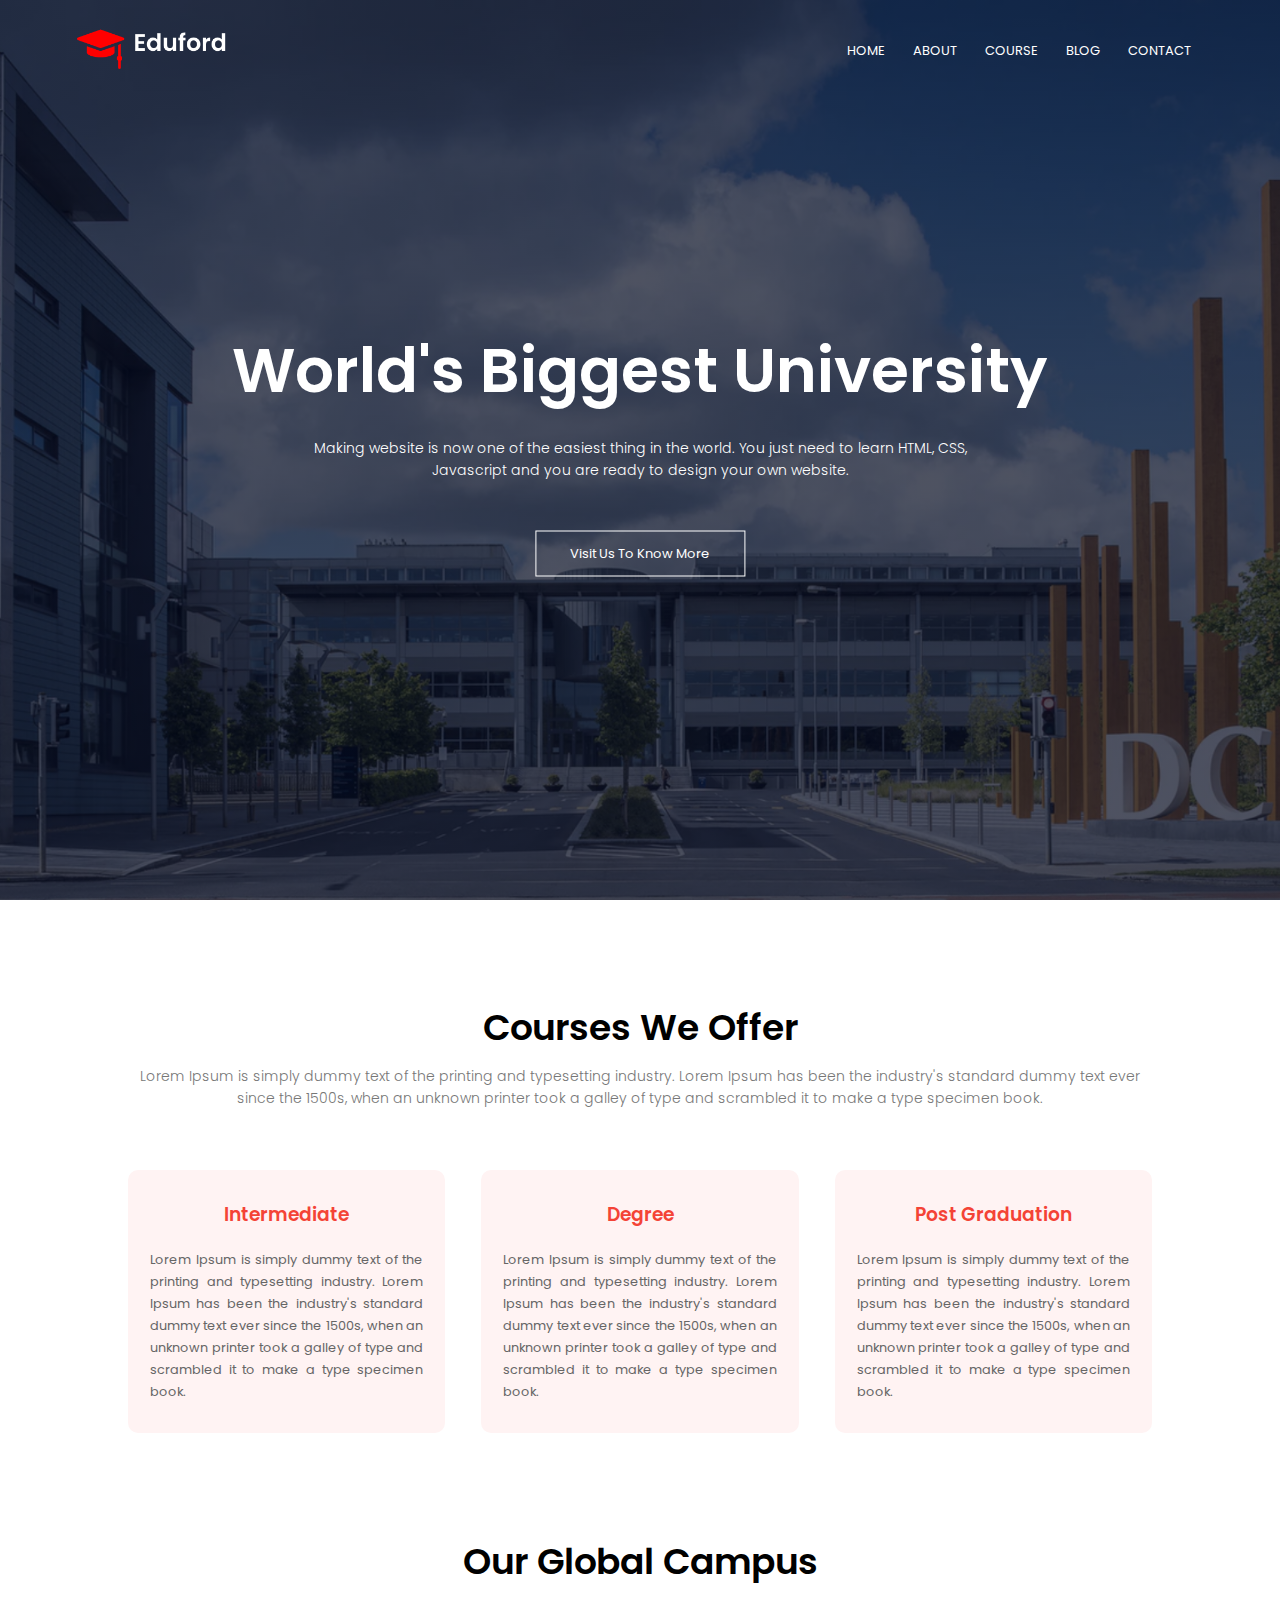
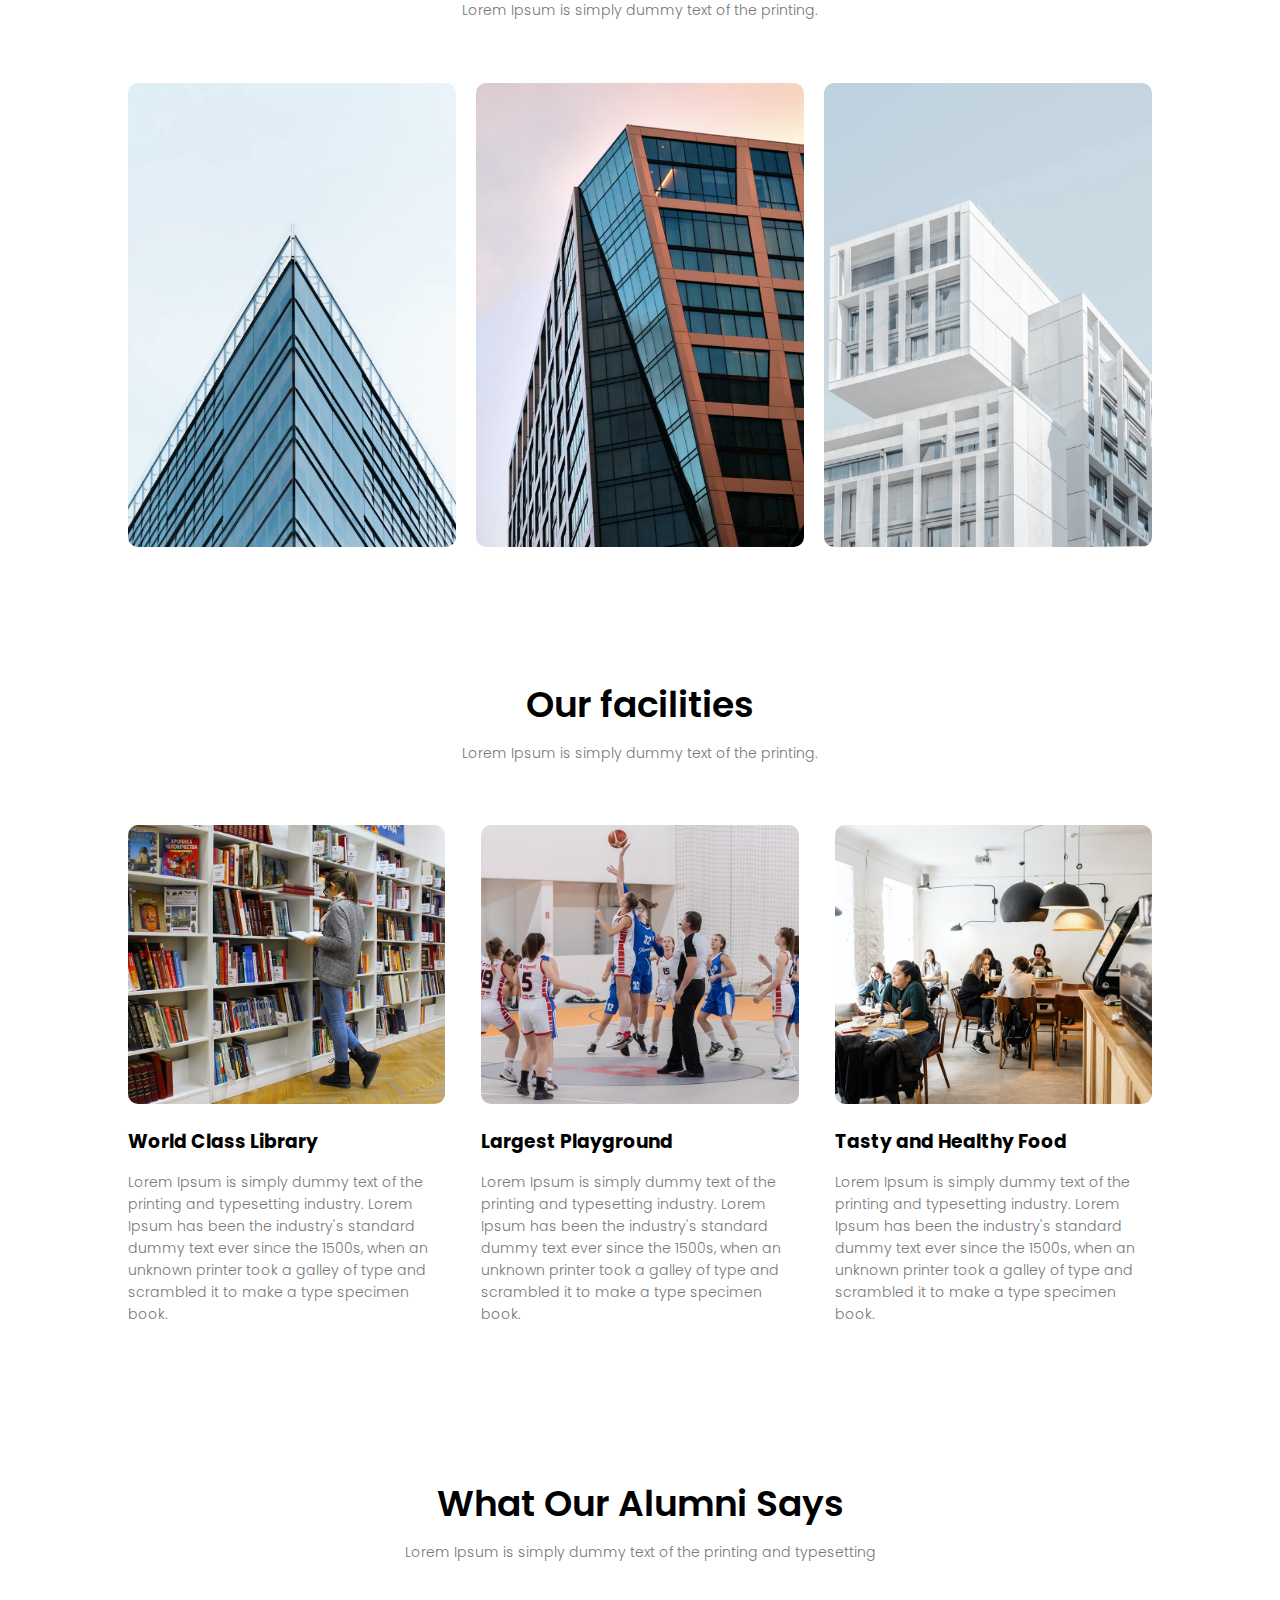
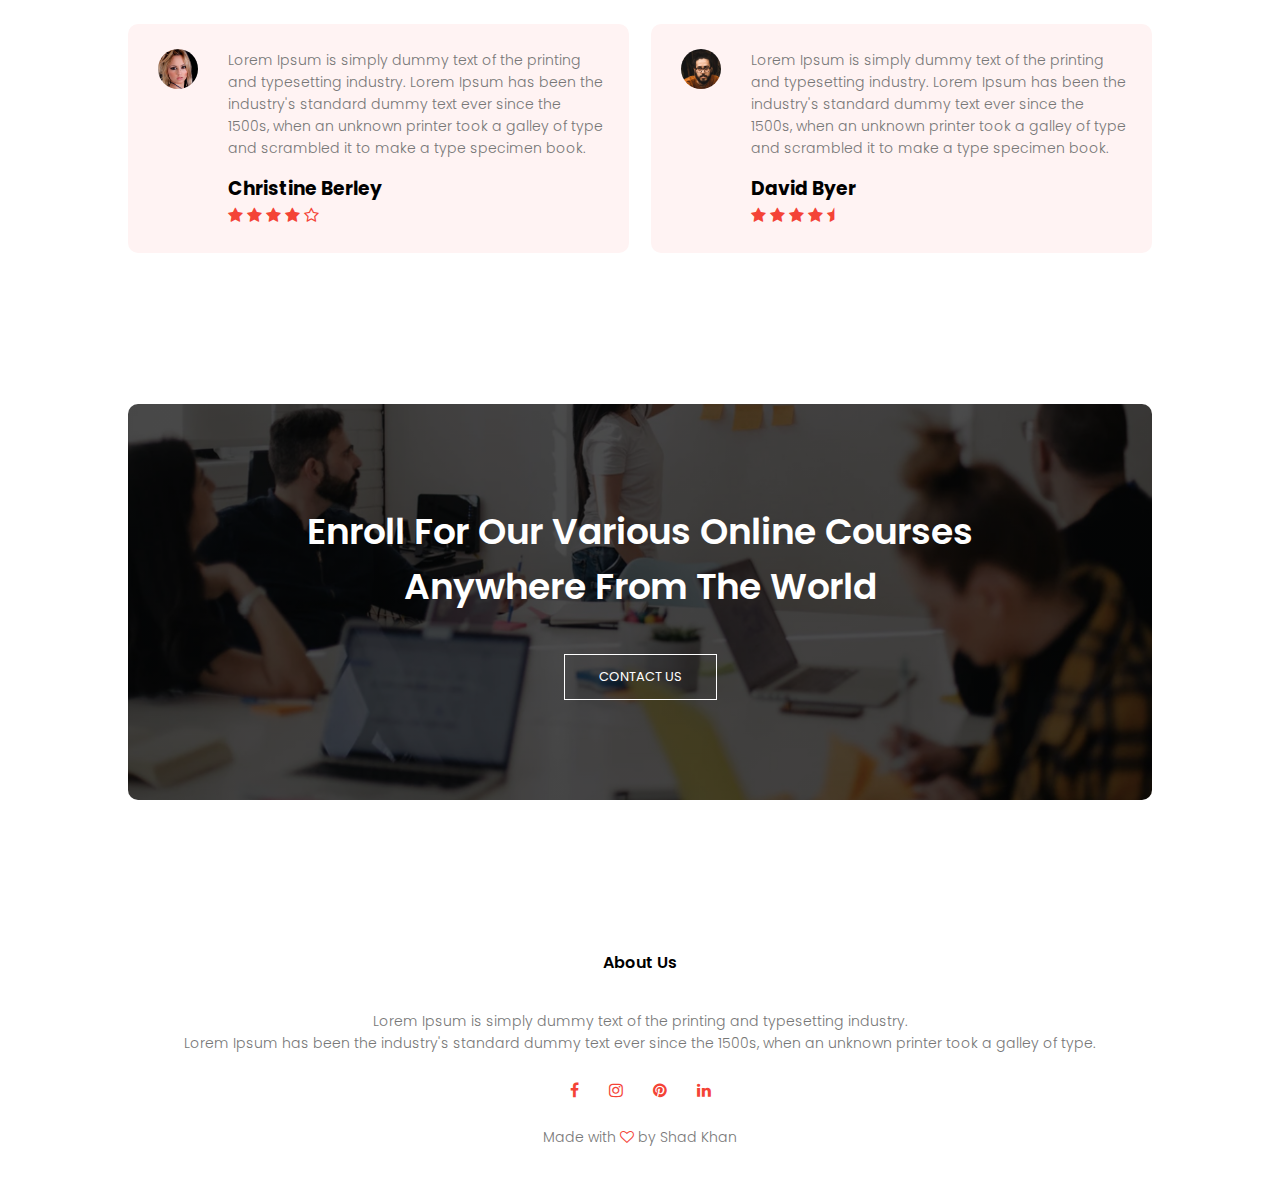
<file: index.html>
<!DOCTYPE html>
<html lang="en">
  <head>
    <meta charset="UTF-8" />
    <meta http-equiv="X-UA-Compatible" content="IE=edge" />
    <meta name="viewport" content="width=device-width, initial-scale=1.0" />
    <title>University Website Design - Easy Tutorials</title>
    <link rel="stylesheet" href="style.css" />
    <link rel="preconnect" href="https://fonts.googleapis.com" />
    <link rel="preconnect" href="https://fonts.gstatic.com" crossorigin />
    <link href="https://fonts.googleapis.com/css2?family=Poppins:wght@100;200;300;400;600;700&display=swap" rel="stylesheet" />
    <link rel="stylesheet" href="https://cdnjs.cloudflare.com/ajax/libs/font-awesome/4.7.0/css/font-awesome.css" />
  </head>
  <body>
    <section class="header">
      <nav>
        <a href="index.html">
          <img src="images/logo.png" alt="" />
        </a>
        <div class="nav-links" id="navLinks">
          <i class="fa fa-times" onclick="hideMenu()"></i>
          <ul>
            <li><a href="index.html">HOME</a></li>
            <li><a href="about.html">ABOUT</a></li>
            <li><a href="course.html">COURSE</a></li>
            <li><a href="blogs.html">BLOG</a></li>
            <li><a href="contact.html">CONTACT</a></li>
          </ul>
        </div>
        <i class="fa fa-bars" onclick="showMenu()"></i>
      </nav>
      <div class="text-box">
        <h1>World's Biggest University</h1>
        <p>
          Making website is now one of the easiest thing in the world. You just need to learn HTML, CSS, <br />
          Javascript and you are ready to design your own website.
        </p>
        <a href="" class="hero-btn">Visit Us To Know More</a>
      </div>
    </section>

    <!------------ COURSE SECTION --------------->

    <section class="course">
      <h1>Courses We Offer</h1>
      <p>Lorem Ipsum is simply dummy text of the printing and typesetting industry. Lorem Ipsum has been the industry's standard dummy text ever since the 1500s, when an unknown printer took a galley of type and scrambled it to make a type specimen book.</p>

      <div class="row">
        <div class="course-col">
          <h3>Intermediate</h3>
          <p>Lorem Ipsum is simply dummy text of the printing and typesetting industry. Lorem Ipsum has been the industry's standard dummy text ever since the 1500s, when an unknown printer took a galley of type and scrambled it to make a type specimen book.</p>
        </div>
        <div class="course-col">
          <h3>Degree</h3>
          <p>Lorem Ipsum is simply dummy text of the printing and typesetting industry. Lorem Ipsum has been the industry's standard dummy text ever since the 1500s, when an unknown printer took a galley of type and scrambled it to make a type specimen book.</p>
        </div>
        <div class="course-col">
          <h3>Post Graduation</h3>
          <p>Lorem Ipsum is simply dummy text of the printing and typesetting industry. Lorem Ipsum has been the industry's standard dummy text ever since the 1500s, when an unknown printer took a galley of type and scrambled it to make a type specimen book.</p>
        </div>
      </div>
    </section>

    <!----------CAMPUS---------->
    <section class="campus">
      <h1>Our Global Campus</h1>
      <p>Lorem Ipsum is simply dummy text of the printing.</p>

      <div class="row">
        <div class="campus-col">
          <img src="images/london.png" alt="Our Campus" />
          <div class="layer">
            <h3>LONDON</h3>
          </div>
        </div>
        <div class="campus-col">
          <img src="images/newyork.png" alt="Our Campus" />
          <div class="layer">
            <h3>NEW YORK</h3>
          </div>
        </div>
        <div class="campus-col">
          <img src="images/washington.png" alt="Our Campus" />
          <div class="layer">
            <h3>WASHINGTON</h3>
          </div>
        </div>
      </div>
    </section>

    <!-- ------Facilities------- -->

    <section class="facilities">
      <h1>Our facilities</h1>
      <p>Lorem Ipsum is simply dummy text of the printing.</p>
      <div class="row">
        <div class="facilities-col">
          <img src="images/library.png" alt="Our facilities" />
          <h3>World Class Library</h3>
          <p>Lorem Ipsum is simply dummy text of the printing and typesetting industry. Lorem Ipsum has been the industry's standard dummy text ever since the 1500s, when an unknown printer took a galley of type and scrambled it to make a type specimen book.</p>
        </div>
        <div class="facilities-col">
          <img src="images/basketball.png" alt="Our facilities" />
          <h3>Largest Playground</h3>
          <p>Lorem Ipsum is simply dummy text of the printing and typesetting industry. Lorem Ipsum has been the industry's standard dummy text ever since the 1500s, when an unknown printer took a galley of type and scrambled it to make a type specimen book.</p>
        </div>
        <div class="facilities-col">
          <img src="images/cafeteria.png" alt="Our facilities" />
          <h3>Tasty and Healthy Food</h3>
          <p>Lorem Ipsum is simply dummy text of the printing and typesetting industry. Lorem Ipsum has been the industry's standard dummy text ever since the 1500s, when an unknown printer took a galley of type and scrambled it to make a type specimen book.</p>
        </div>
      </div>
    </section>

    <!-- -----testimonials------- -->

    <section class="testimonials">
      <h1>What Our Alumni Says</h1>
      <p>Lorem Ipsum is simply dummy text of the printing and typesetting</p>

      <div class="row">
        <div class="testimonial-col">
          <img src="images/user1.jpg" alt="our alumnii" />
          <div>
            <p>Lorem Ipsum is simply dummy text of the printing and typesetting industry. Lorem Ipsum has been the industry's standard dummy text ever since the 1500s, when an unknown printer took a galley of type and scrambled it to make a type specimen book.</p>
            <h3>Christine Berley</h3>
            <i class="fa fa-star"></i>
            <i class="fa fa-star"></i>
            <i class="fa fa-star"></i>
            <i class="fa fa-star"></i>
            <i class="fa fa-star-o"></i>
          </div>
        </div>
        <div class="testimonial-col">
          <img src="images/user2.jpg" alt="our alumnii" />
          <div>
            <p>Lorem Ipsum is simply dummy text of the printing and typesetting industry. Lorem Ipsum has been the industry's standard dummy text ever since the 1500s, when an unknown printer took a galley of type and scrambled it to make a type specimen book.</p>
            <h3>David Byer</h3>
            <i class="fa fa-star"></i>
            <i class="fa fa-star"></i>
            <i class="fa fa-star"></i>
            <i class="fa fa-star"></i>
            <i class="fa fa-star-half"></i>
          </div>
        </div>
      </div>
    </section>

    <!-- --------Call To Action--------- -->

    <section class="cta">
      <h1>
        Enroll For Our Various Online Courses <br />
        Anywhere From The World
      </h1>
      <a href="" class="hero-btn">CONTACT US</a>
    </section>

    <!-- --------FOOTER SECTION--------- -->
    <section class="footer">
      <h4>About Us</h4>
      <p>
        Lorem Ipsum is simply dummy text of the printing and typesetting industry. <br />
        Lorem Ipsum has been the industry's standard dummy text ever since the 1500s, when an unknown printer took a galley of type.
      </p>

      <div class="icons">
        <i class="fa fa-facebook"></i>
        <i class="fa fa-instagram"></i>
        <i class="fa fa-pinterest"></i>
        <i class="fa fa-linkedin"></i>
      </div>
      <p>Made with <i class="fa fa-heart-o"></i> by Shad Khan</p>
    </section>

    <!-- JAVASCRIPT FOR TOGGLE MENU -->
    <script>
      var navLinks = document.getElementById("navLinks")

      function showMenu() {
        navLinks.style.right = "0"
      }
      function hideMenu() {
        navLinks.style.right = "-12.5rem"
      }
    </script>
    <!-- TOGGLE MENU END -->
  </body>
</html>
</file>
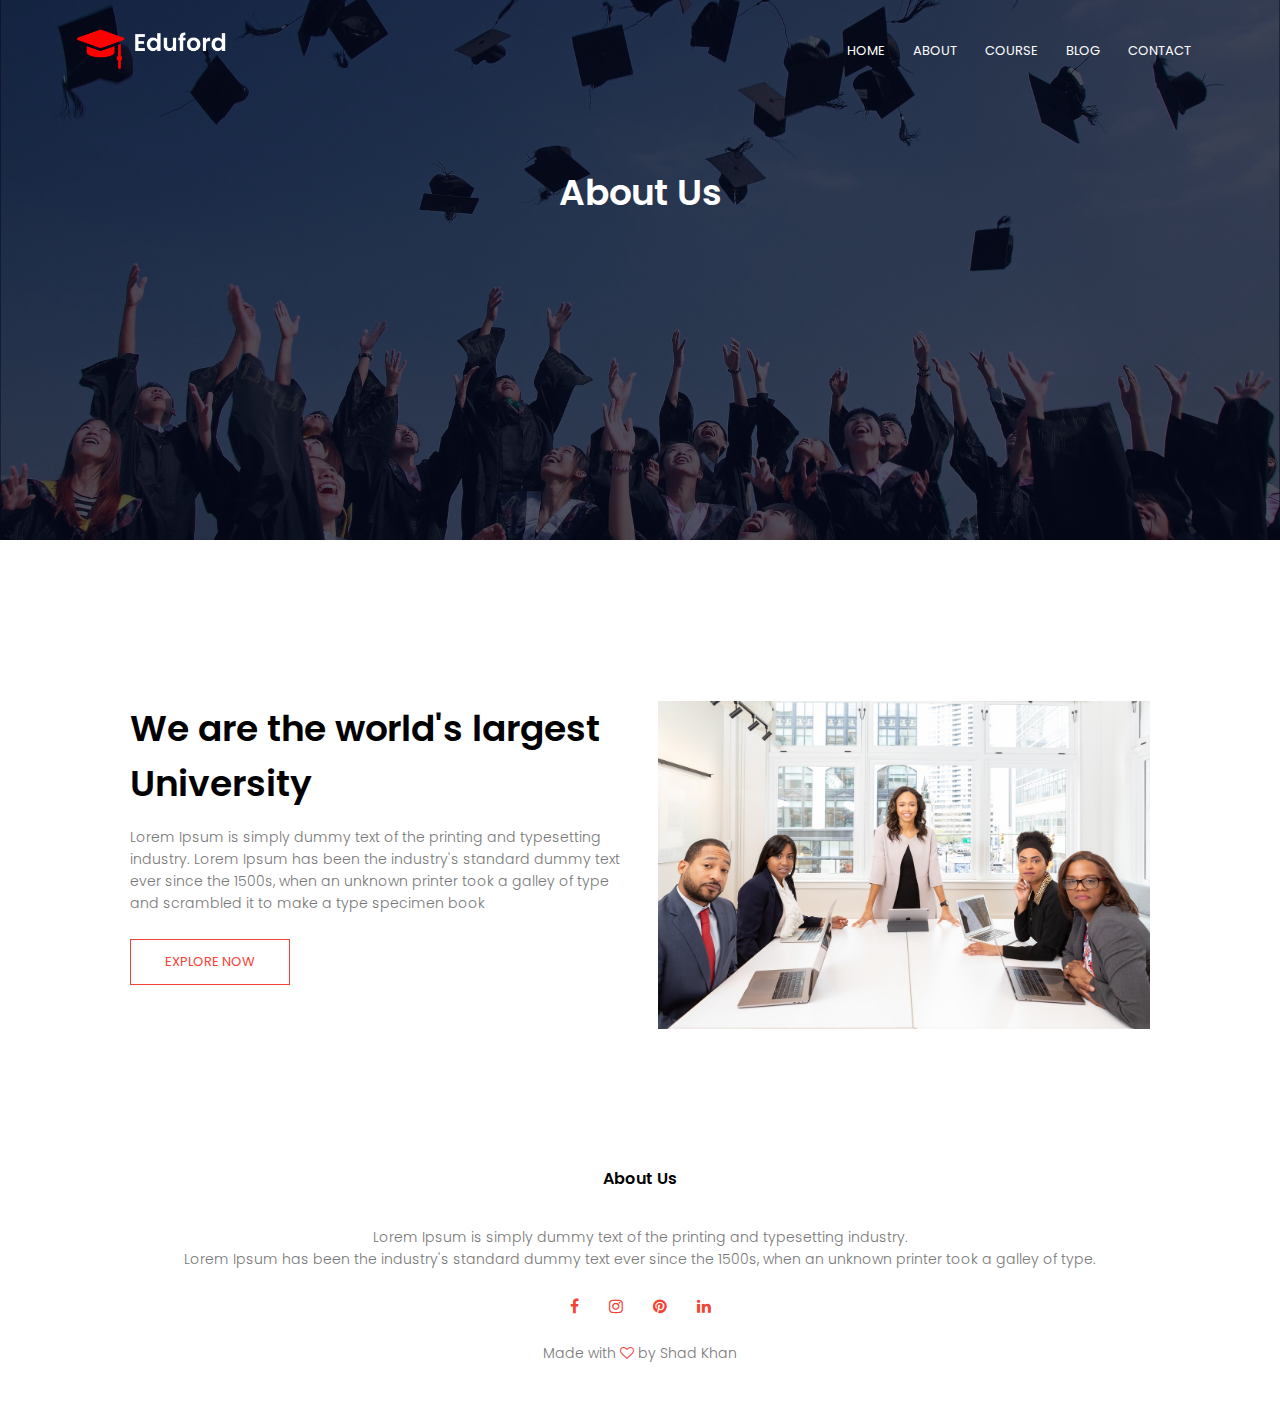
<file: about.html>
<!DOCTYPE html>
<html lang="en">
  <head>
    <meta charset="UTF-8" />
    <meta http-equiv="X-UA-Compatible" content="IE=edge" />
    <meta name="viewport" content="width=device-width, initial-scale=1.0" />
    <title>University Website Design - Easy Tutorials</title>
    <link rel="stylesheet" href="style.css" />
    <link rel="preconnect" href="https://fonts.googleapis.com" />
    <link rel="preconnect" href="https://fonts.gstatic.com" crossorigin />
    <link href="https://fonts.googleapis.com/css2?family=Poppins:wght@100;200;300;400;600;700&display=swap" rel="stylesheet" />
    <link rel="stylesheet" href="https://cdnjs.cloudflare.com/ajax/libs/font-awesome/4.7.0/css/font-awesome.css" />
  </head>
  <body>
    <section class="sub-header">
      <nav>
        <a href="index.html">
          <img src="images/logo.png" alt="" />
        </a>
        <div class="nav-links" id="navLinks">
          <i class="fa fa-times" onclick="hideMenu()"></i>
          <ul>
            <li><a href="index.html">HOME</a></li>
            <li><a href="about.html">ABOUT</a></li>
            <li><a href="course.html">COURSE</a></li>
            <li><a href="blogs.html">BLOG</a></li>
            <li><a href="contact.html">CONTACT</a></li>
          </ul>
        </div>
        <i class="fa fa-bars" onclick="showMenu()"></i>
      </nav>
      <h1>About Us</h1>
    </section>

    <!-- --------about us content------- -->

    <section class="about-us">
      <div class="row">
        <div class="about-col">
          <h1>We are the world's largest University</h1>
          <p>Lorem Ipsum is simply dummy text of the printing and typesetting industry. Lorem Ipsum has been the industry's standard dummy text ever since the 1500s, when an unknown printer took a galley of type and scrambled it to make a type specimen book</p>
          <a class="hero-btn red-btn" href="">EXPLORE NOW</a>
        </div>
        <div class="about-col">
          <img src="images/about.jpg" alt="about us" />
        </div>
      </div>
    </section>

    <!-- --------FOOTER SECTION--------- -->
    <section class="footer">
      <h4>About Us</h4>
      <p>
        Lorem Ipsum is simply dummy text of the printing and typesetting industry. <br />
        Lorem Ipsum has been the industry's standard dummy text ever since the 1500s, when an unknown printer took a galley of type.
      </p>

      <div class="icons">
        <i class="fa fa-facebook"></i>
        <i class="fa fa-instagram"></i>
        <i class="fa fa-pinterest"></i>
        <i class="fa fa-linkedin"></i>
      </div>
      <p>Made with <i class="fa fa-heart-o"></i> by Shad Khan</p>
    </section>

    <!-- JAVASCRIPT FOR TOGGLE MENU -->
    <script>
      var navLinks = document.getElementById("navLinks")

      function showMenu() {
        navLinks.style.right = "0"
      }
      function hideMenu() {
        navLinks.style.right = "-12.5rem"
      }
    </script>
    <!-- TOGGLE MENU END -->
  </body>
</html>
</file>
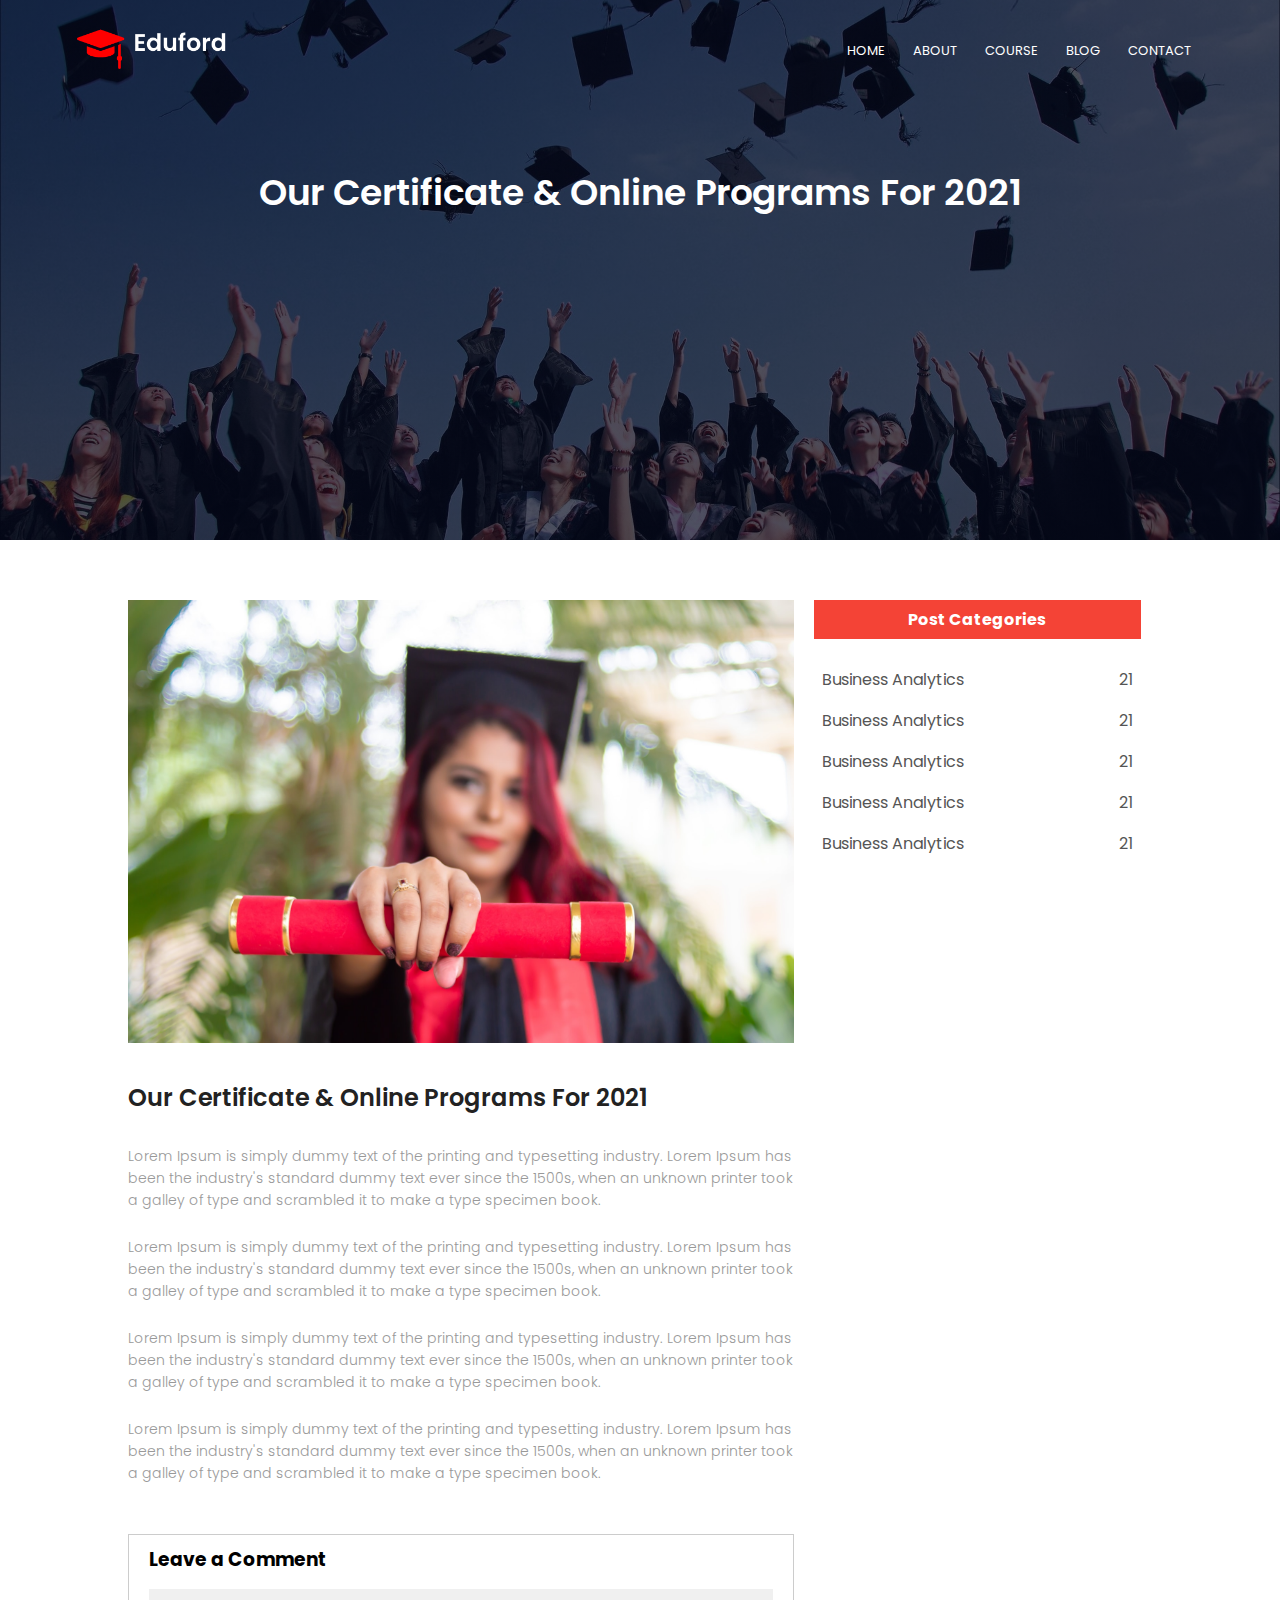
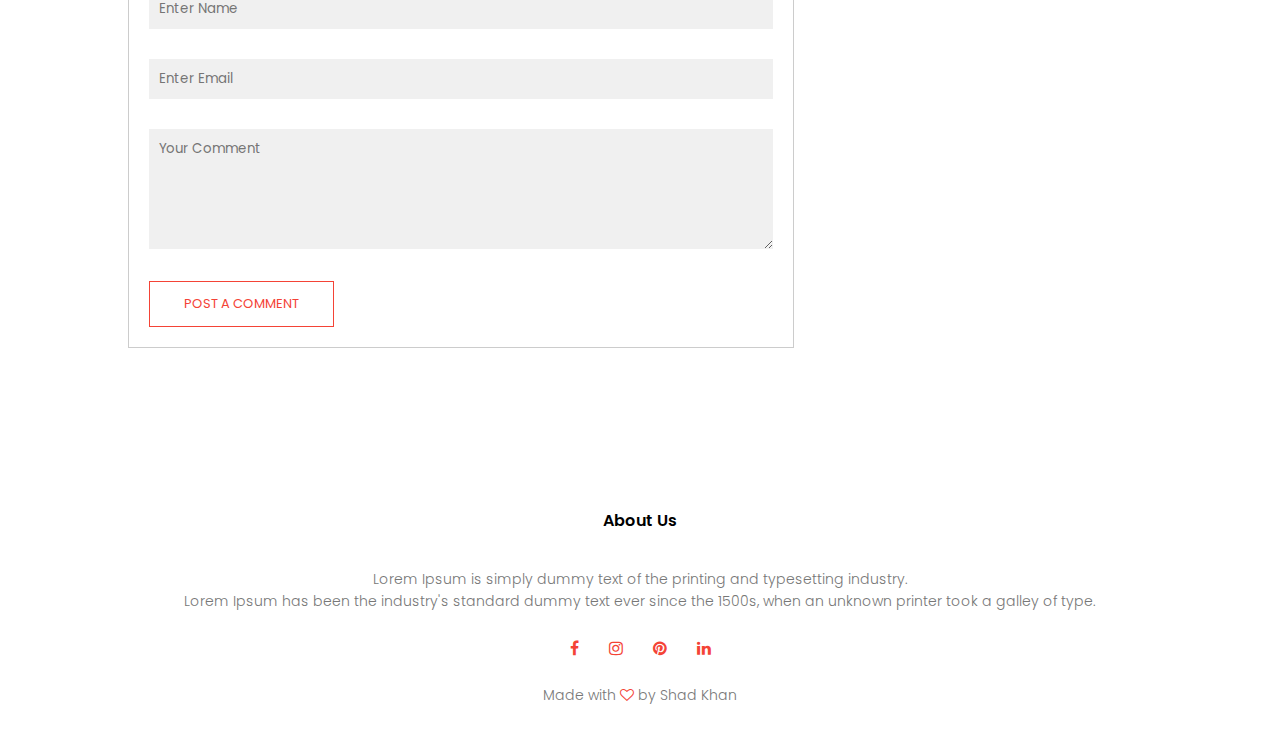
<file: blogs.html>
<!DOCTYPE html>
<html lang="en">
  <head>
    <meta charset="UTF-8" />
    <meta http-equiv="X-UA-Compatible" content="IE=edge" />
    <meta name="viewport" content="width=device-width, initial-scale=1.0" />
    <title>University Website Design - Easy Tutorials</title>
    <link rel="stylesheet" href="style.css" />
    <link rel="preconnect" href="https://fonts.googleapis.com" />
    <link rel="preconnect" href="https://fonts.gstatic.com" crossorigin />
    <link href="https://fonts.googleapis.com/css2?family=Poppins:wght@100;200;300;400;600;700&display=swap" rel="stylesheet" />
    <link rel="stylesheet" href="https://cdnjs.cloudflare.com/ajax/libs/font-awesome/4.7.0/css/font-awesome.css" />
  </head>
  <body>
    <section class="sub-header">
      <nav>
        <a href="index.html">
          <img src="images/logo.png" alt="" />
        </a>
        <div class="nav-links" id="navLinks">
          <i class="fa fa-times" onclick="hideMenu()"></i>
          <ul>
            <li><a href="index.html">HOME</a></li>
            <li><a href="about.html">ABOUT</a></li>
            <li><a href="course.html">COURSE</a></li>
            <li><a href="blogs.html">BLOG</a></li>
            <li><a href="contact.html">CONTACT</a></li>
          </ul>
        </div>
        <i class="fa fa-bars" onclick="showMenu()"></i>
      </nav>
      <h1>Our Certificate & Online Programs For 2021</h1>
    </section>

    <!-- ----------blog page content--------- -->

    <section class="blog-content">
      <div class="blog-left">
        <img src="images/certificate.jpg" alt="blog-content" />
        <h2>Our Certificate & Online Programs For 2021</h2>
        <p>Lorem Ipsum is simply dummy text of the printing and typesetting industry. Lorem Ipsum has been the industry's standard dummy text ever since the 1500s, when an unknown printer took a galley of type and scrambled it to make a type specimen book.</p>
        <br />
        <p>Lorem Ipsum is simply dummy text of the printing and typesetting industry. Lorem Ipsum has been the industry's standard dummy text ever since the 1500s, when an unknown printer took a galley of type and scrambled it to make a type specimen book.</p>
        <br />
        <p>Lorem Ipsum is simply dummy text of the printing and typesetting industry. Lorem Ipsum has been the industry's standard dummy text ever since the 1500s, when an unknown printer took a galley of type and scrambled it to make a type specimen book.</p>
        <br />
        <p>Lorem Ipsum is simply dummy text of the printing and typesetting industry. Lorem Ipsum has been the industry's standard dummy text ever since the 1500s, when an unknown printer took a galley of type and scrambled it to make a type specimen book.</p>

        <div class="comment-box">
          <h3>Leave a Comment</h3>
          <form class="comment-form" action="">
            <input type="text" placeholder="Enter Name" />
            <input type="email" placeholder="Enter Email" />
            <textarea rows="5" placeholder="Your Comment"></textarea>
            <button type="submit" class="hero-btn red-btn">POST A COMMENT</button>
          </form>
        </div>
      </div>
      <div class="blog-right">
        <h3>Post Categories</h3>
        <div>
          <span>Business Analytics</span>
          <span>21</span>
        </div>
        <div>
          <span>Business Analytics</span>
          <span>21</span>
        </div>
        <div>
          <span>Business Analytics</span>
          <span>21</span>
        </div>
        <div>
          <span>Business Analytics</span>
          <span>21</span>
        </div>
        <div>
          <span>Business Analytics</span>
          <span>21</span>
        </div>
      </div>
    </section>

    <!-- --------FOOTER SECTION--------- -->
    <section class="footer">
      <h4>About Us</h4>
      <p>
        Lorem Ipsum is simply dummy text of the printing and typesetting industry. <br />
        Lorem Ipsum has been the industry's standard dummy text ever since the 1500s, when an unknown printer took a galley of type.
      </p>

      <div class="icons">
        <i class="fa fa-facebook"></i>
        <i class="fa fa-instagram"></i>
        <i class="fa fa-pinterest"></i>
        <i class="fa fa-linkedin"></i>
      </div>
      <p>Made with <i class="fa fa-heart-o"></i> by Shad Khan</p>
    </section>

    <!-- JAVASCRIPT FOR TOGGLE MENU -->
    <script>
      var navLinks = document.getElementById("navLinks")

      function showMenu() {
        navLinks.style.right = "0"
      }
      function hideMenu() {
        navLinks.style.right = "-12.5rem"
      }
    </script>
    <!-- TOGGLE MENU END -->
  </body>
</html>
</file>
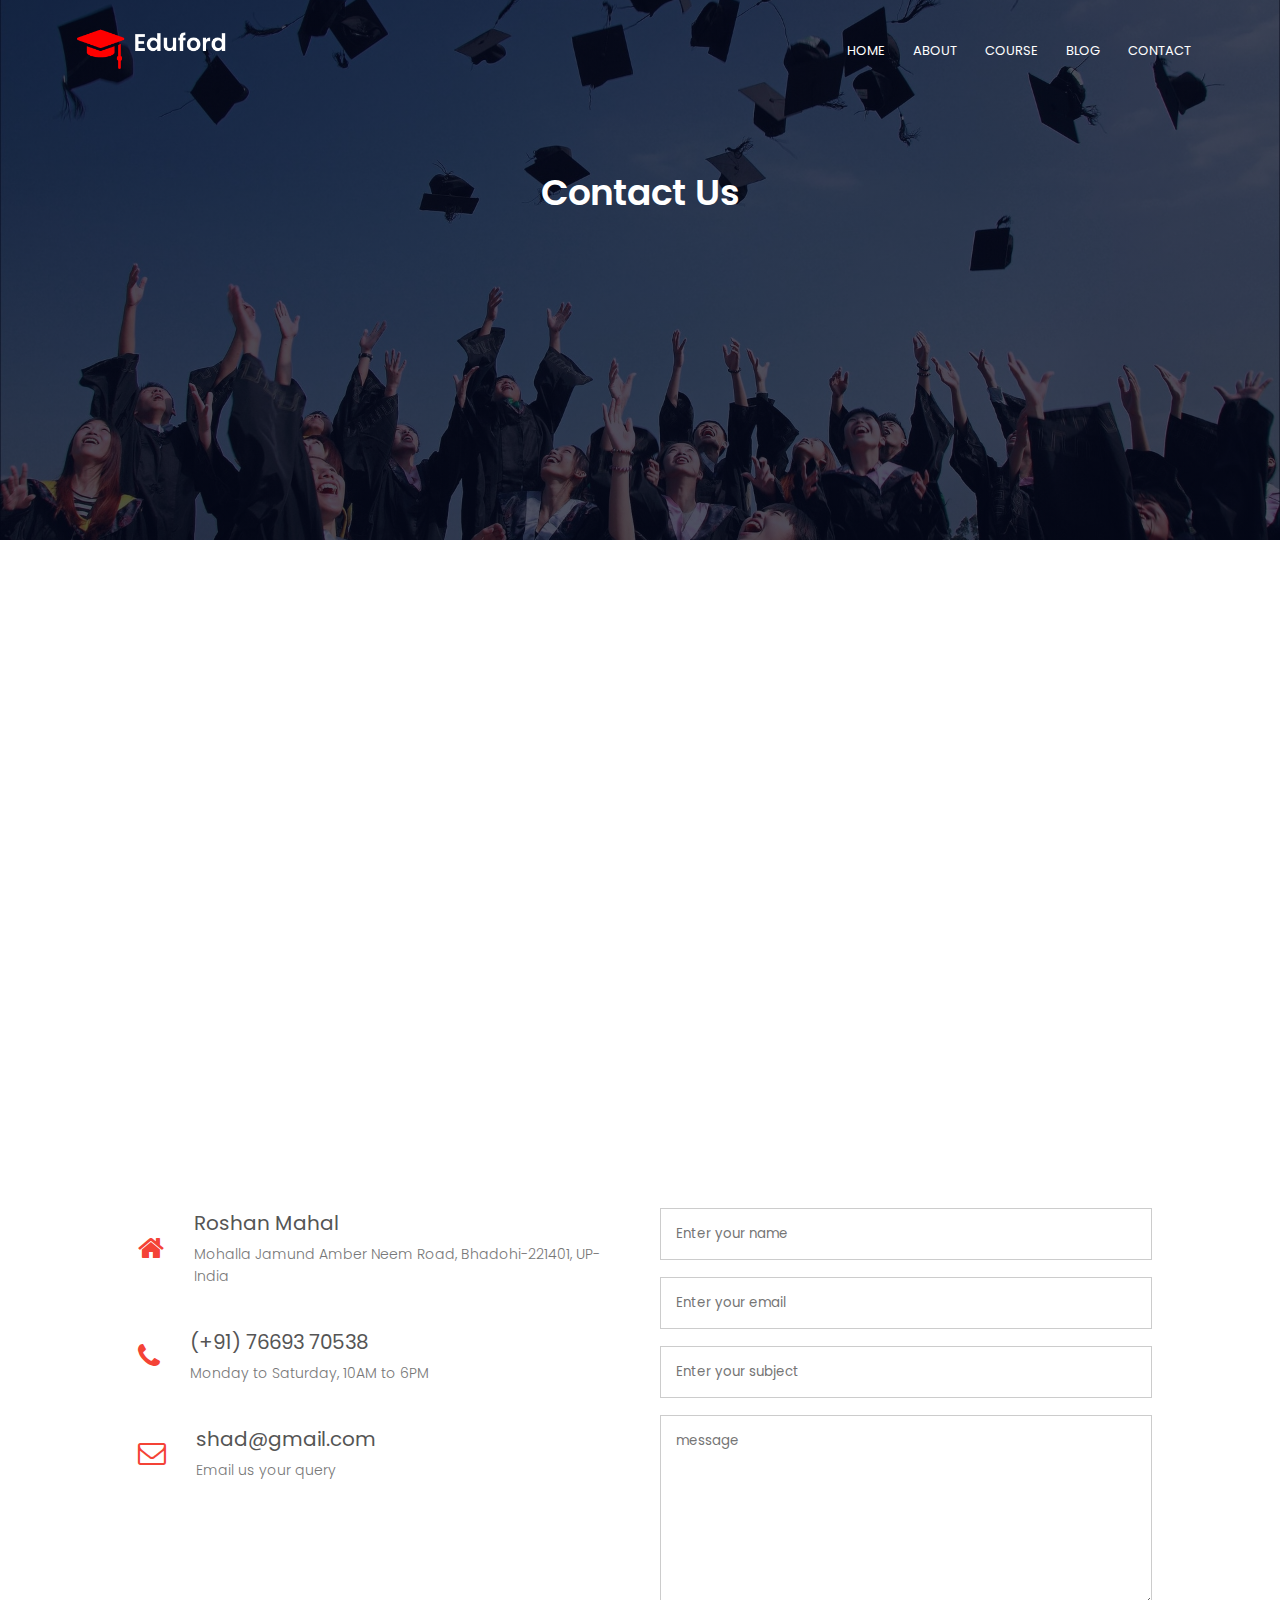
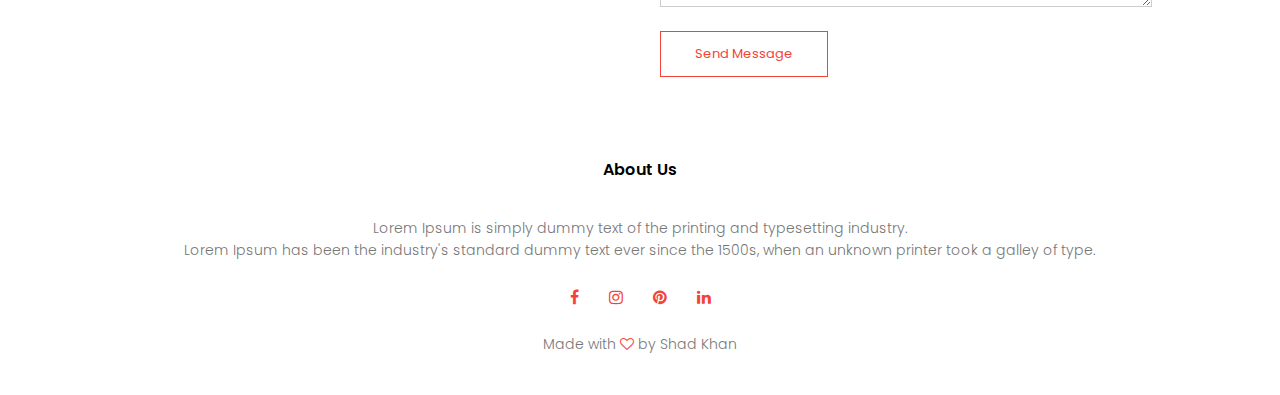
<file: contact.html>
<!DOCTYPE html>
<html lang="en">
  <head>
    <meta charset="UTF-8" />
    <meta http-equiv="X-UA-Compatible" content="IE=edge" />
    <meta name="viewport" content="width=device-width, initial-scale=1.0" />
    <title>University Website Design - Easy Tutorials</title>
    <link rel="stylesheet" href="style.css" />
    <link rel="preconnect" href="https://fonts.googleapis.com" />
    <link rel="preconnect" href="https://fonts.gstatic.com" crossorigin />
    <link href="https://fonts.googleapis.com/css2?family=Poppins:wght@100;200;300;400;600;700&display=swap" rel="stylesheet" />
    <link rel="stylesheet" href="https://cdnjs.cloudflare.com/ajax/libs/font-awesome/4.7.0/css/font-awesome.css" />
  </head>
  <body>
    <section class="sub-header">
      <nav>
        <a href="index.html">
          <img src="images/logo.png" alt="" />
        </a>
        <div class="nav-links" id="navLinks">
          <i class="fa fa-times" onclick="hideMenu()"></i>
          <ul>
            <li><a href="index.html">HOME</a></li>
            <li><a href="about.html">ABOUT</a></li>
            <li><a href="course.html">COURSE</a></li>
            <li><a href="blogs.html">BLOG</a></li>
            <li><a href="contact.html">CONTACT</a></li>
          </ul>
        </div>
        <i class="fa fa-bars" onclick="showMenu()"></i>
      </nav>
      <h1>Contact Us</h1>
    </section>

    <!-- ---------- Contact ------------ -->

    <section class="location">
      <iframe src="https://www.google.com/maps/embed?pb=!1m18!1m12!1m3!1d3604.255003435619!2d82.57098309999999!3d25.396273400000013!2m3!1f0!2f0!3f0!3m2!1i1024!2i768!4f13.1!3m3!1m2!1s0x398fdf9e368b7a7f%3A0x1e7cbef2962b15e2!2sRoshan%20Mahal%20Rugs!5e0!3m2!1sen!2sin!4v1629367666627!5m2!1sen!2sin" width="600" height="450" style="border: 0" allowfullscreen="" loading="lazy"></iframe>
    </section>

    <section class="contact-us">
      <div class="row">
        <div class="contact-col">
          <div>
            <i class="fa fa-home"></i>
            <span>
              <h5>Roshan Mahal</h5>
              <p>Mohalla Jamund Amber Neem Road, Bhadohi-221401, UP-India</p>
            </span>
          </div>
          <div>
            <i class="fa fa-phone"></i>
            <span>
              <h5>(+91) 76693 70538</h5>
              <p>Monday to Saturday, 10AM to 6PM</p>
            </span>
          </div>
          <div>
            <i class="fa fa-envelope-o"></i>
            <span>
              <h5>shad@gmail.com</h5>
              <p>Email us your query</p>
            </span>
          </div>
        </div>
        <div class="contact-col">
          <form action="form-handler.php" method="post">
            <input type="text" name="name" placeholder="Enter your name" required />
            <input type="email" name="email" placeholder="Enter your email" required />
            <input type="text" name="subject" placeholder="Enter your subject" required />
            <textarea rows="8" name="message" placeholder="message" required></textarea>
            <button type="submit" class="hero-btn red-btn">Send Message</button>
          </form>
        </div>
      </div>
    </section>

    <!-- --------FOOTER SECTION--------- -->
    <section class="footer">
      <h4>About Us</h4>
      <p>
        Lorem Ipsum is simply dummy text of the printing and typesetting industry. <br />
        Lorem Ipsum has been the industry's standard dummy text ever since the 1500s, when an unknown printer took a galley of type.
      </p>

      <div class="icons">
        <i class="fa fa-facebook"></i>
        <i class="fa fa-instagram"></i>
        <i class="fa fa-pinterest"></i>
        <i class="fa fa-linkedin"></i>
      </div>
      <p>Made with <i class="fa fa-heart-o"></i> by Shad Khan</p>
    </section>

    <!-- JAVASCRIPT FOR TOGGLE MENU -->
    <script>
      var navLinks = document.getElementById("navLinks")

      function showMenu() {
        navLinks.style.right = "0"
      }
      function hideMenu() {
        navLinks.style.right = "-12.5rem"
      }
    </script>
    <!-- TOGGLE MENU END -->
  </body>
</html>
</file>
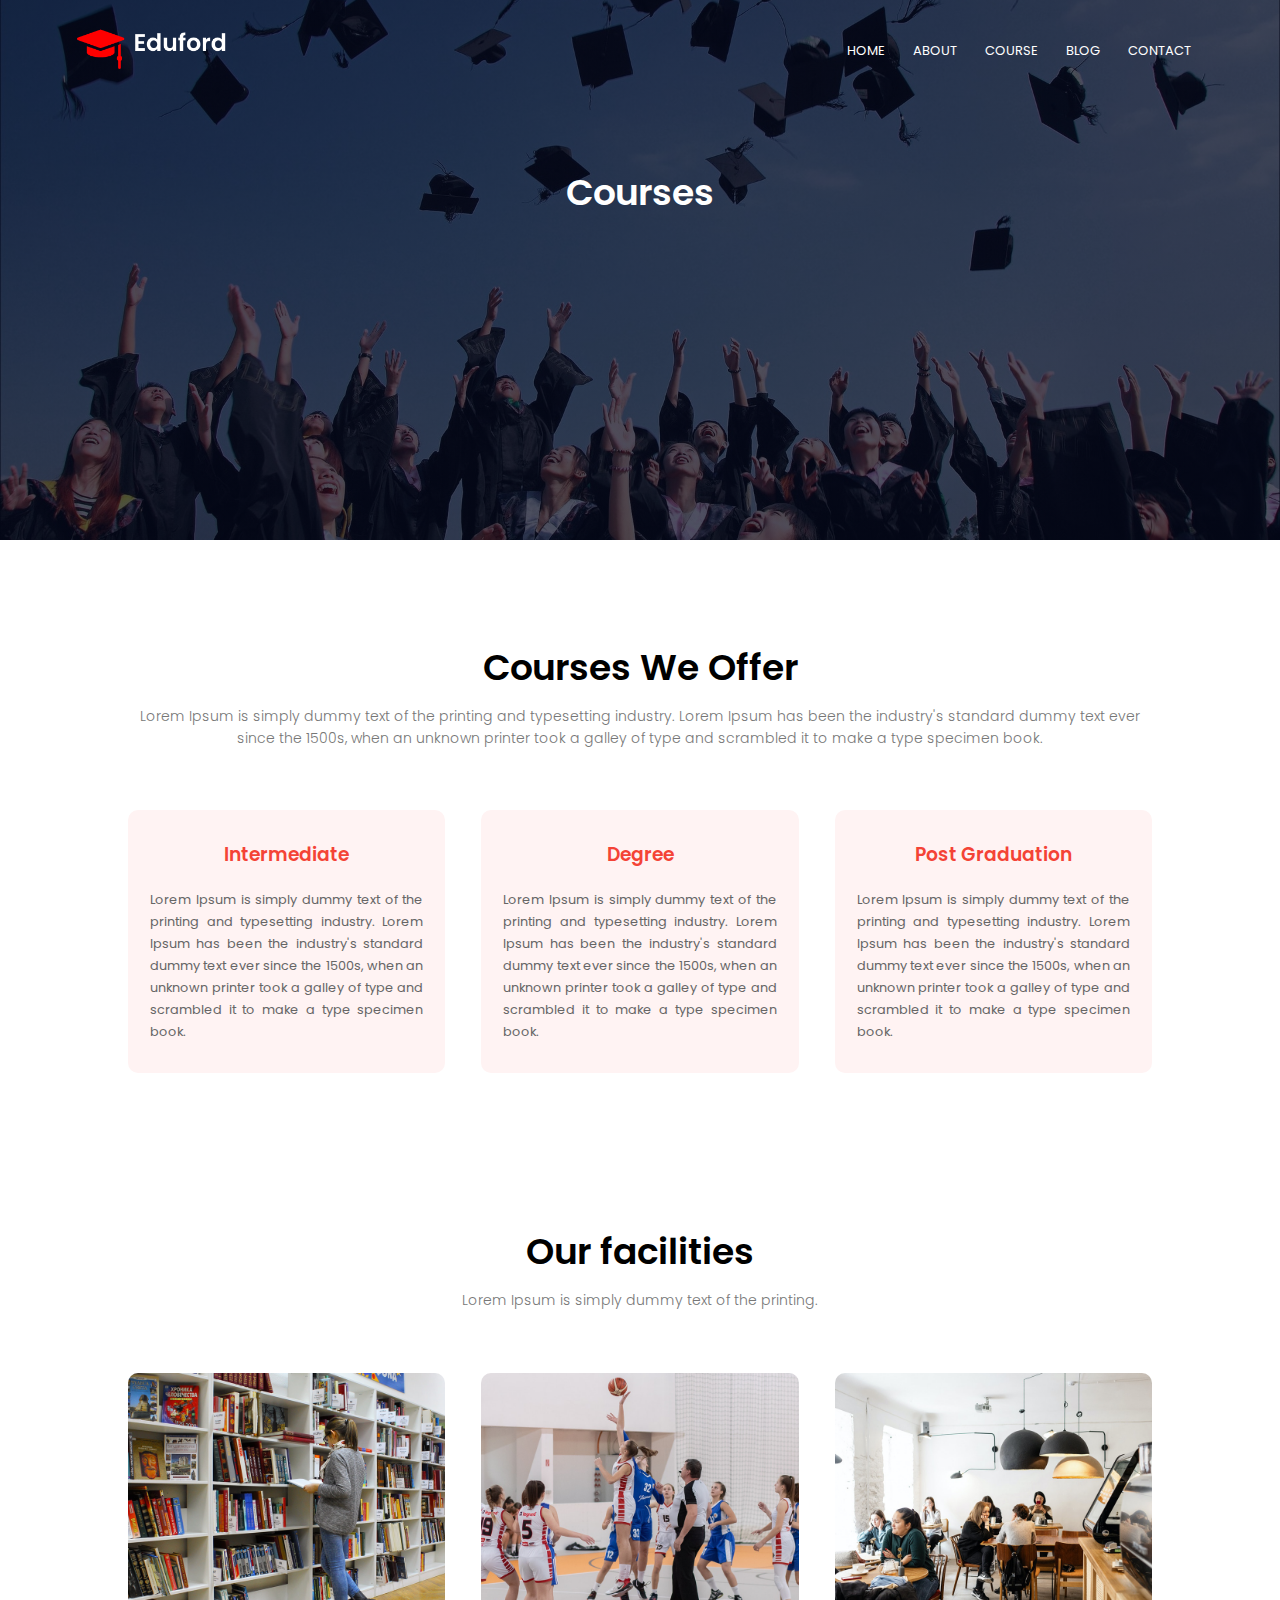
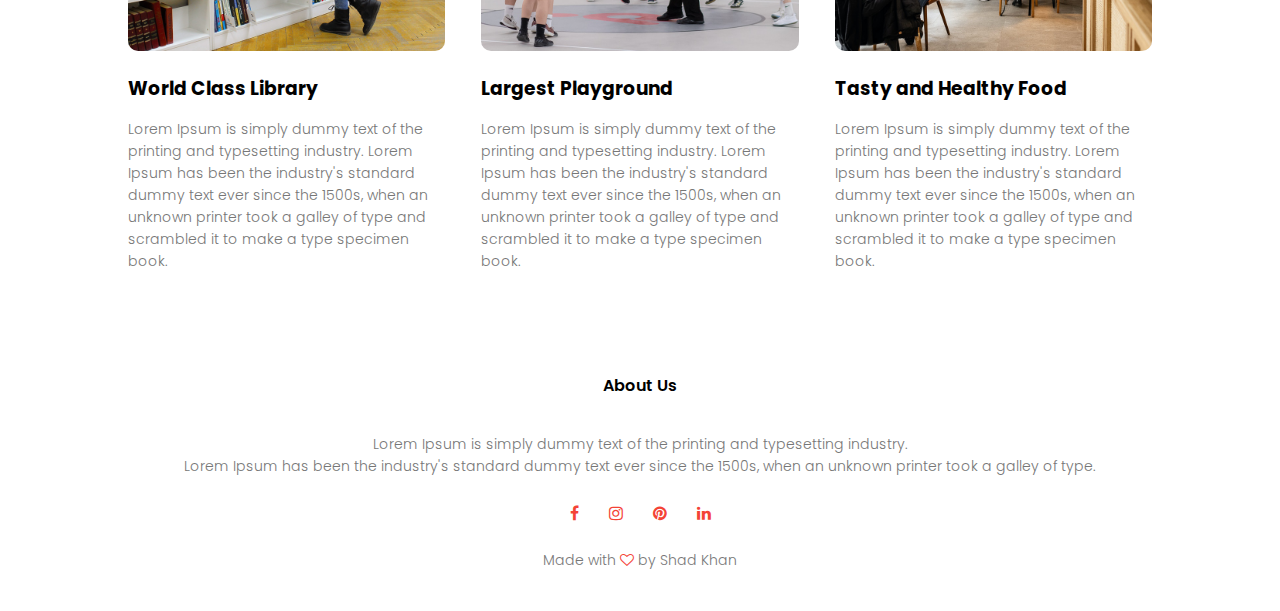
<file: course.html>
<!DOCTYPE html>
<html lang="en">
  <head>
    <meta charset="UTF-8" />
    <meta http-equiv="X-UA-Compatible" content="IE=edge" />
    <meta name="viewport" content="width=device-width, initial-scale=1.0" />
    <title>University Website Design - Easy Tutorials</title>
    <link rel="stylesheet" href="style.css" />
    <link rel="preconnect" href="https://fonts.googleapis.com" />
    <link rel="preconnect" href="https://fonts.gstatic.com" crossorigin />
    <link href="https://fonts.googleapis.com/css2?family=Poppins:wght@100;200;300;400;600;700&display=swap" rel="stylesheet" />
    <link rel="stylesheet" href="https://cdnjs.cloudflare.com/ajax/libs/font-awesome/4.7.0/css/font-awesome.css" />
  </head>
  <body>
    <section class="sub-header">
      <nav>
        <a href="index.html">
          <img src="images/logo.png" alt="" />
        </a>
        <div class="nav-links" id="navLinks">
          <i class="fa fa-times" onclick="hideMenu()"></i>
          <ul>
            <li><a href="index.html">HOME</a></li>
            <li><a href="about.html">ABOUT</a></li>
            <li><a href="course.html">COURSE</a></li>
            <li><a href="blogs.html">BLOG</a></li>
            <li><a href="contact.html">CONTACT</a></li>
          </ul>
        </div>
        <i class="fa fa-bars" onclick="showMenu()"></i>
      </nav>
      <h1>Courses</h1>
    </section>

    <!-- --------Course content------- -->

    <section class="course">
      <h1>Courses We Offer</h1>
      <p>Lorem Ipsum is simply dummy text of the printing and typesetting industry. Lorem Ipsum has been the industry's standard dummy text ever since the 1500s, when an unknown printer took a galley of type and scrambled it to make a type specimen book.</p>

      <div class="row">
        <div class="course-col">
          <h3>Intermediate</h3>
          <p>Lorem Ipsum is simply dummy text of the printing and typesetting industry. Lorem Ipsum has been the industry's standard dummy text ever since the 1500s, when an unknown printer took a galley of type and scrambled it to make a type specimen book.</p>
        </div>
        <div class="course-col">
          <h3>Degree</h3>
          <p>Lorem Ipsum is simply dummy text of the printing and typesetting industry. Lorem Ipsum has been the industry's standard dummy text ever since the 1500s, when an unknown printer took a galley of type and scrambled it to make a type specimen book.</p>
        </div>
        <div class="course-col">
          <h3>Post Graduation</h3>
          <p>Lorem Ipsum is simply dummy text of the printing and typesetting industry. Lorem Ipsum has been the industry's standard dummy text ever since the 1500s, when an unknown printer took a galley of type and scrambled it to make a type specimen book.</p>
        </div>
      </div>
    </section>

    <!-- --------facilities------------ -->

    <section class="facilities">
      <h1>Our facilities</h1>
      <p>Lorem Ipsum is simply dummy text of the printing.</p>
      <div class="row">
        <div class="facilities-col">
          <img src="images/library.png" alt="Our facilities" />
          <h3>World Class Library</h3>
          <p>Lorem Ipsum is simply dummy text of the printing and typesetting industry. Lorem Ipsum has been the industry's standard dummy text ever since the 1500s, when an unknown printer took a galley of type and scrambled it to make a type specimen book.</p>
        </div>
        <div class="facilities-col">
          <img src="images/basketball.png" alt="Our facilities" />
          <h3>Largest Playground</h3>
          <p>Lorem Ipsum is simply dummy text of the printing and typesetting industry. Lorem Ipsum has been the industry's standard dummy text ever since the 1500s, when an unknown printer took a galley of type and scrambled it to make a type specimen book.</p>
        </div>
        <div class="facilities-col">
          <img src="images/cafeteria.png" alt="Our facilities" />
          <h3>Tasty and Healthy Food</h3>
          <p>Lorem Ipsum is simply dummy text of the printing and typesetting industry. Lorem Ipsum has been the industry's standard dummy text ever since the 1500s, when an unknown printer took a galley of type and scrambled it to make a type specimen book.</p>
        </div>
      </div>
    </section>

    <!-- --------FOOTER SECTION--------- -->
    <section class="footer">
      <h4>About Us</h4>
      <p>
        Lorem Ipsum is simply dummy text of the printing and typesetting industry. <br />
        Lorem Ipsum has been the industry's standard dummy text ever since the 1500s, when an unknown printer took a galley of type.
      </p>

      <div class="icons">
        <i class="fa fa-facebook"></i>
        <i class="fa fa-instagram"></i>
        <i class="fa fa-pinterest"></i>
        <i class="fa fa-linkedin"></i>
      </div>
      <p>Made with <i class="fa fa-heart-o"></i> by Shad Khan</p>
    </section>

    <!-- JAVASCRIPT FOR TOGGLE MENU -->
    <script>
      var navLinks = document.getElementById("navLinks")

      function showMenu() {
        navLinks.style.right = "0"
      }
      function hideMenu() {
        navLinks.style.right = "-12.5rem"
      }
    </script>
    <!-- TOGGLE MENU END -->
  </body>
</html>
</file>
<file: style.css>
* {
  margin: 0;
  padding: 0;
  font-family: "Poppins", sans-serif;
}
.header {
  min-height: 100vh;
  width: 100%;
  background-image: linear-gradient(rgba(4, 9, 30, 0.7), rgba(4, 9, 30, 0.7)), url(images/banner.png);
  background-position: center;
  background-size: cover;
  position: relative;
}
nav {
  display: flex;
  padding: 2% 6%;
  justify-content: space-between;
  align-items: center;
}
nav img {
  width: 9.375rem;
}
.nav-links {
  flex: 1;
  text-align: right;
}
.nav-links ul li {
  list-style: none;
  display: inline-block;
  padding: 0.5rem 0.75rem;
  position: relative;
}
.nav-links ul li a {
  color: #fff;
  text-decoration: none;
  font-size: 0.813rem;
}
.nav-links ul li::after {
  content: "";
  width: 0%;
  height: 0.125rem;
  background: #f44336;
  display: block;
  margin: auto;
  transition: 0.5s;
}
.nav-links ul li:hover::after {
  width: 100%;
}
.text-box {
  width: 99%;
  color: #fff;
  position: absolute;
  top: 50%;
  left: 50%;
  transform: translate(-50%, -50%);
  text-align: center;
}
.text-box h1 {
  font-size: 3.875rem;
}
.text-box p {
  margin: 0.625rem 0 2.5rem;
  font-size: 0.875rem;
  color: #fff;
}
.hero-btn {
  display: inline-block;
  text-decoration: none;
  color: #fff;
  border: 1px solid #fff;
  padding: 0.75rem 2.125rem;
  font-size: 0.813rem;
  background: transparent;
  position: relative;
  cursor: pointer;
}
.hero-btn:hover {
  border: 1px solid #f44336;
  background: #f44336;
  transition: 1s;
}

nav .fa {
  display: none;
}

@media (max-width: 43.75rem) {
  .text-box h1 {
    font-size: 1.25rem;
  }
  .nav-links ul li {
    display: block;
  }
  .nav-links {
    position: fixed;
    background: #f44336;
    height: 100vh;
    width: 12.5rem;
    top: 0;
    right: -12.5rem;
    text-align: left;
    z-index: 2;
    transition: 1s;
  }
  nav .fa {
    display: block;
    color: #fff;
    margin: 0.625rem;
    font-size: 1.375rem;
    cursor: pointer;
  }
  .nav-links ul {
    padding: 30px;
    font-weight: 600;
  }
}

/*-------course---------  */
.course {
  width: 80%;
  margin: auto;
  text-align: center;
  padding-top: 6.25rem;
}
h1 {
  font-size: 2.25rem;
  font-weight: 600;
}
p {
  color: #777;
  font-weight: 300;
  font-size: 0.875rem;
  line-height: 1.375rem;
  padding: 0.625rem;
}

.row {
  margin-top: 5%;
  display: flex;
  justify-content: space-between;
}
.course-col {
  flex-basis: 31%;
  background: #fff3f3;
  color: #f44336;
  border-radius: 0.625rem;
  margin-bottom: 5%;
  padding: 1.25rem 0.75rem;
  box-sizing: border-box;
}
.course-col h3 {
  text-align: center;
  font-weight: 600;
  margin: 0.625rem 0;
}
.course-col p {
  text-align: justify;
  font-weight: 400;
  font-size: 0.8rem;
  color: rgb(102, 102, 102);
}
.course-col:hover {
  box-shadow: 0 0 1.25rem 0rem rgba(0, 0, 0, 0.2);
}
@media (max-width: 43.75rem) {
  .row {
    flex-direction: column;
  }
}

/* --------campus----------- */

.campus {
  width: 80%;
  margin: auto;
  text-align: center;
  padding-top: 3.125rem;
}
.campus-col {
  flex-basis: 32%;
  border-radius: 0.625rem;
  margin-bottom: 1.875rem;
  position: relative;
  overflow: hidden;
}
.campus-col img {
  width: 100%;
  display: block;
}
.layer {
  background: transparent;
  height: 100%;
  width: 100%;
  position: absolute;
  top: 0;
  left: 0;
  transition: 0.5s;
}
.layer:hover {
  background: rgba(226, 0, 0, 0.7);
}
.layer h3 {
  width: 100%;
  font-weight: 500;
  color: #fff;
  font-size: 1.625rem;
  bottom: 0;
  left: 50%;
  transform: translateX(-50%);
  position: absolute;
  opacity: 0;
  transition: 0.5s;
}
.layer:hover h3 {
  bottom: 49%;
  opacity: 1;
}

/* ------facilities-------- */

.facilities {
  width: 80%;
  margin: auto;
  text-align: center;
  padding-top: 6.25rem;
}
.facilities-col {
  flex-basis: 31%;
  border-radius: 0.625rem;
  margin-bottom: 5%;
  text-align: left !important;
}
.facilities-col img {
  width: 100%;
  border-radius: 0.625rem;
}
.facilities-col p {
  padding: 0;
}
.facilities-col h3 {
  margin-top: 1rem;
  margin-bottom: 0.938rem;
  text-align: left;
}

/* ----------testimonials---------- */

.testimonials {
  width: 80%;
  margin: auto;
  text-align: center;
  padding-top: 6.25rem;
}
.testimonial-col {
  flex-basis: 44%;
  border-radius: 0.625rem;
  margin-bottom: 5%;
  text-align: left;
  background: #fff3f3;
  padding: 1.563rem;
  cursor: pointer;
  display: flex;
}
.testimonial-col img {
  height: 2.5rem;
  margin-left: 0.313rem;
  margin-right: 1.875rem;
  border-radius: 50%;
}
.testimonial-col p {
  padding: 0;
}
.testimonial-col h3 {
  margin-top: 0.938rem;
  text-align: left;
}
.testimonial-col .fa {
  color: #f44336;
}

@media (max-width: 43.75rem) {
  .testimonials h1 {
    font-size: 1.3rem;
  }
  .testimonial-col img {
    margin-left: 0rem;
    margin-right: 0.938rem;
  }
}

/* ---------CALL TO ACTION--------- */

.cta {
  margin: 6.25rem auto;
  width: 80%;
  background-image: linear-gradient(rgba(0, 0, 0, 0.7), rgba(0, 0, 0, 0.7)), url(images/banner2.jpg);
  background-position: center;
  background-size: cover;
  border-radius: 0.625rem;
  text-align: center;
  padding: 6.25rem 0;
}
.cta h1 {
  color: #fff;
  margin-bottom: 2.5rem;
  padding: 0;
}

@media (max-width: 43.75rem) {
  .cta h1 {
    font-size: 1.5rem;
  }
}

/* ----------FOOTER------------ */

.footer {
  width: 100%;
  text-align: center;
  padding: 1.875rem 0;
}
.footer h4 {
  margin-bottom: 1.563rem;
  margin-top: 1.25rem;
  font-weight: 600;
}
.icons .fa {
  color: #f44336;
  margin: 0 0.813rem;
  cursor: pointer;
  padding: 1.125rem 0;
}
.fa-heart-o {
  color: #f44336;
}

/* ---------About Us Page */

.sub-header {
  height: 60vh;
  width: 100%;
  background-image: linear-gradient(rgba(4, 9, 30, 0.7), rgba(4, 9, 30, 0.7)), url(images/background.jpg);
  background-position: center;
  background-size: cover;
  text-align: center;
  color: #fff;
}
.sub-header h1 {
  margin-top: 4rem;
}

.about-us {
  width: 80%;
  margin: auto;
  padding-top: 5rem;
  padding-bottom: 3.125rem;
}

.about-col {
  flex-basis: 48%;
  padding: 1.875rem 0.125rem;
}
.about-col img {
  width: 100%;
}

.about-col h1 {
  padding-top: 0;
}
.about-col p {
  padding: 0.938rem 0 1.563rem;
}
.red-btn {
  border: 1px solid #f44336;
  background: transparent;
  color: #f44336;
}
.red-btn:hover {
  color: #fff;
}

/* -------blog content-------- */

.blog-content {
  width: 80%;
  margin: auto;
  padding: 3.75rem 0;
  display: flex;
}
.blog-left {
  flex-basis: 65%;
  padding-right: 20px;
}
.blog-left img {
  width: 100%;
}
.blog-left h2 {
  color: #222;
  font-weight: 600;
  margin: 1.875rem 0;
}
.blog-left p {
  color: #999;
  padding: 0;
}

.blog-right {
  flex-basis: 32%;
}
.blog-right h3 {
  background: #f44336;
  text-align: center;
  color: #fff;
  padding: 0.438rem 0;
  font-size: 1rem;
  margin-bottom: 1.25rem;
}
.blog-right div {
  display: flex;
  align-items: center;
  justify-content: space-between;
  color: #555;
  padding: 0.5rem;
  box-sizing: border-box;
}

.comment-box {
  border: 1px solid #ccc;
  margin: 3.125rem 0;
  padding: 0.625rem 1.25rem;
}
.comment-box h3 {
  text-align: left;
}
.comment-form input,
.comment-form textarea {
  width: 100%;
  padding: 0.625rem;
  margin: 0.938rem 0;
  box-sizing: border-box;
  border: none;
  outline: none;
  background: #f0f0f0;
}
.comment-form button {
  margin: 0.625rem 0;
}
@media (max-width: 43.75rem) {
  .blog-content {
    display: block;
  }
  .sub-header h1 {
    padding-top: 1.25rem;
    font-size: 1.5rem;
  }
  .blog-left h2 {
    font-size: 1.25rem;
  }
}

/* ------------contact us page----------- */

.location {
  width: 80%;
  margin: auto;
  padding: 5rem 0;
}
.location iframe {
  width: 100%;
}

.contact-us {
  width: 80%;
  margin: auto;
}
.contact-col {
  flex-basis: 48%;
  margin-bottom: 1.875rem;
}
.contact-col div {
  display: flex;
  align-items: center;
  margin-bottom: 2.5rem;
}
.contact-col div .fa {
  font-size: 1.75rem;
  color: #f44336;
  margin: 0.625rem;
  margin-right: 1.875rem;
}
.contact-col div p {
  padding: 0;
}
.contact-col div h5 {
  font-size: 1.25rem;
  margin-bottom: 0.313rem;
  color: #555;
  font-weight: 400;
}
.contact-col input,
.contact-col textarea {
  width: 100%;
  padding: 0.938rem;
  margin-bottom: 1.063rem;
  outline: none;
  border: 1px solid #ccc;
  box-sizing: border-box;
}

@media (max-width: 43.75rem) {
}
</file>
